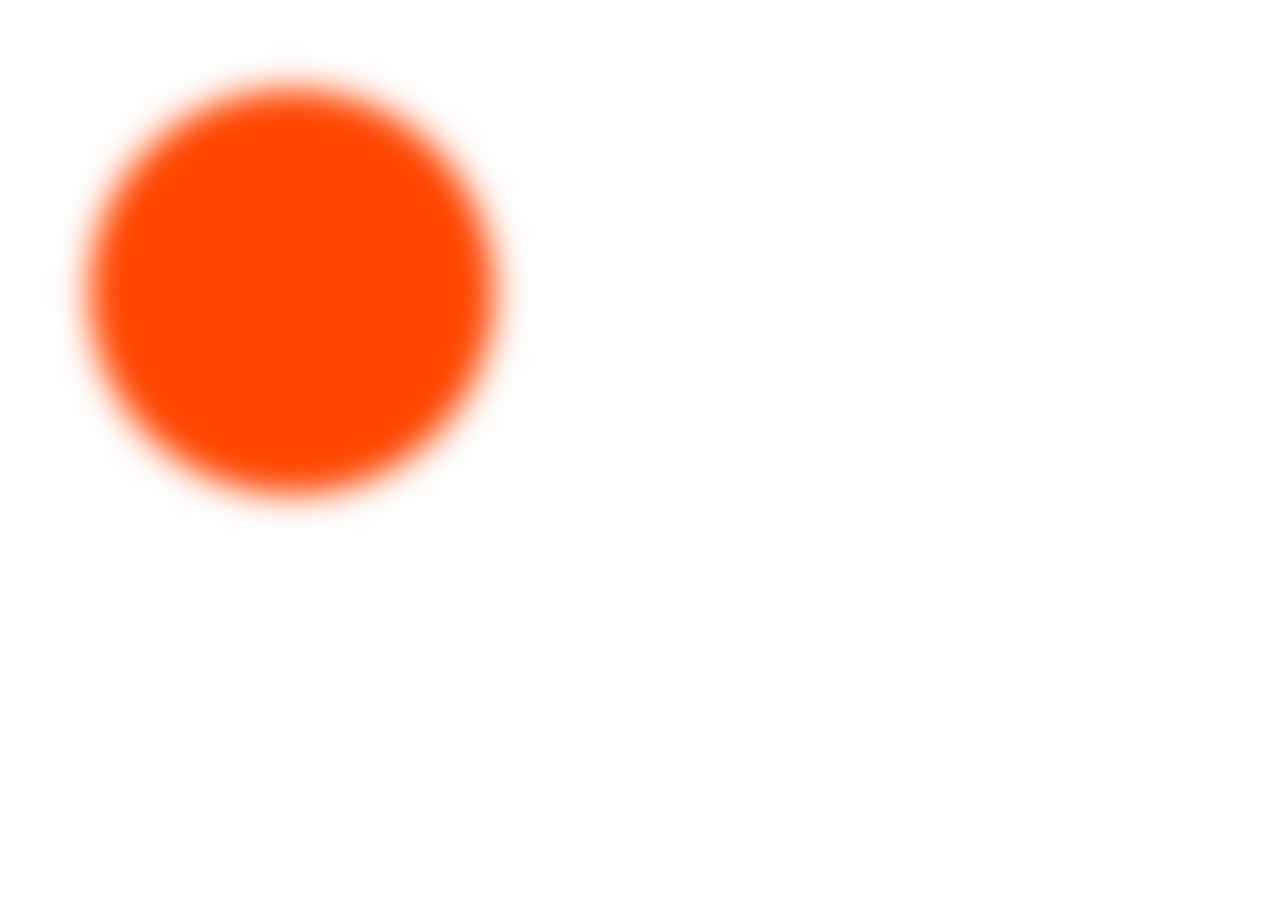
<file: test.html>
<!DOCTYPE html>
<html lang="en">
<head>
    <meta charset="UTF-8">
    <meta name="viewport" content="width=device-width, initial-scale=1.0">
    <title>Document</title>
    <link rel="stylesheet" href="test.css">
</head>
<body>
    <div id="hero1">
        
    </div>
    <div id="hero2"></div>
</body>
</html>
</file>
<file: test.css>
* {
    margin: 0;
    padding: 0;
    box-sizing: border-box;
    font-family: 'Gilroy';
}

html,body{
    height: 100%;
    width: 100%;
} 

body{
    padding: 100px;
}
#hero1{
    height: 30vw;
    width: 30vw;
    border-radius: 50%;
    filter: blur(20px);
    background-color: orangered;
    position: absolute;
}
#hero2{
    height: 30vw;
    width: 30vw;
    border-radius: 50%;
    filter: blur(20px);
    background-color: orangered;
    animation-name: anime;
    animation-duration: 3s;
    animation-timing-function: linear;
    animation-iteration-count: infinite;
    animation-direction: alternate;
}

@keyframes anime {
    from{
        transform: translate(-10%, -10%);
    }
    to{
        transform: translate(10%, 10%);
    }
}
</file>
